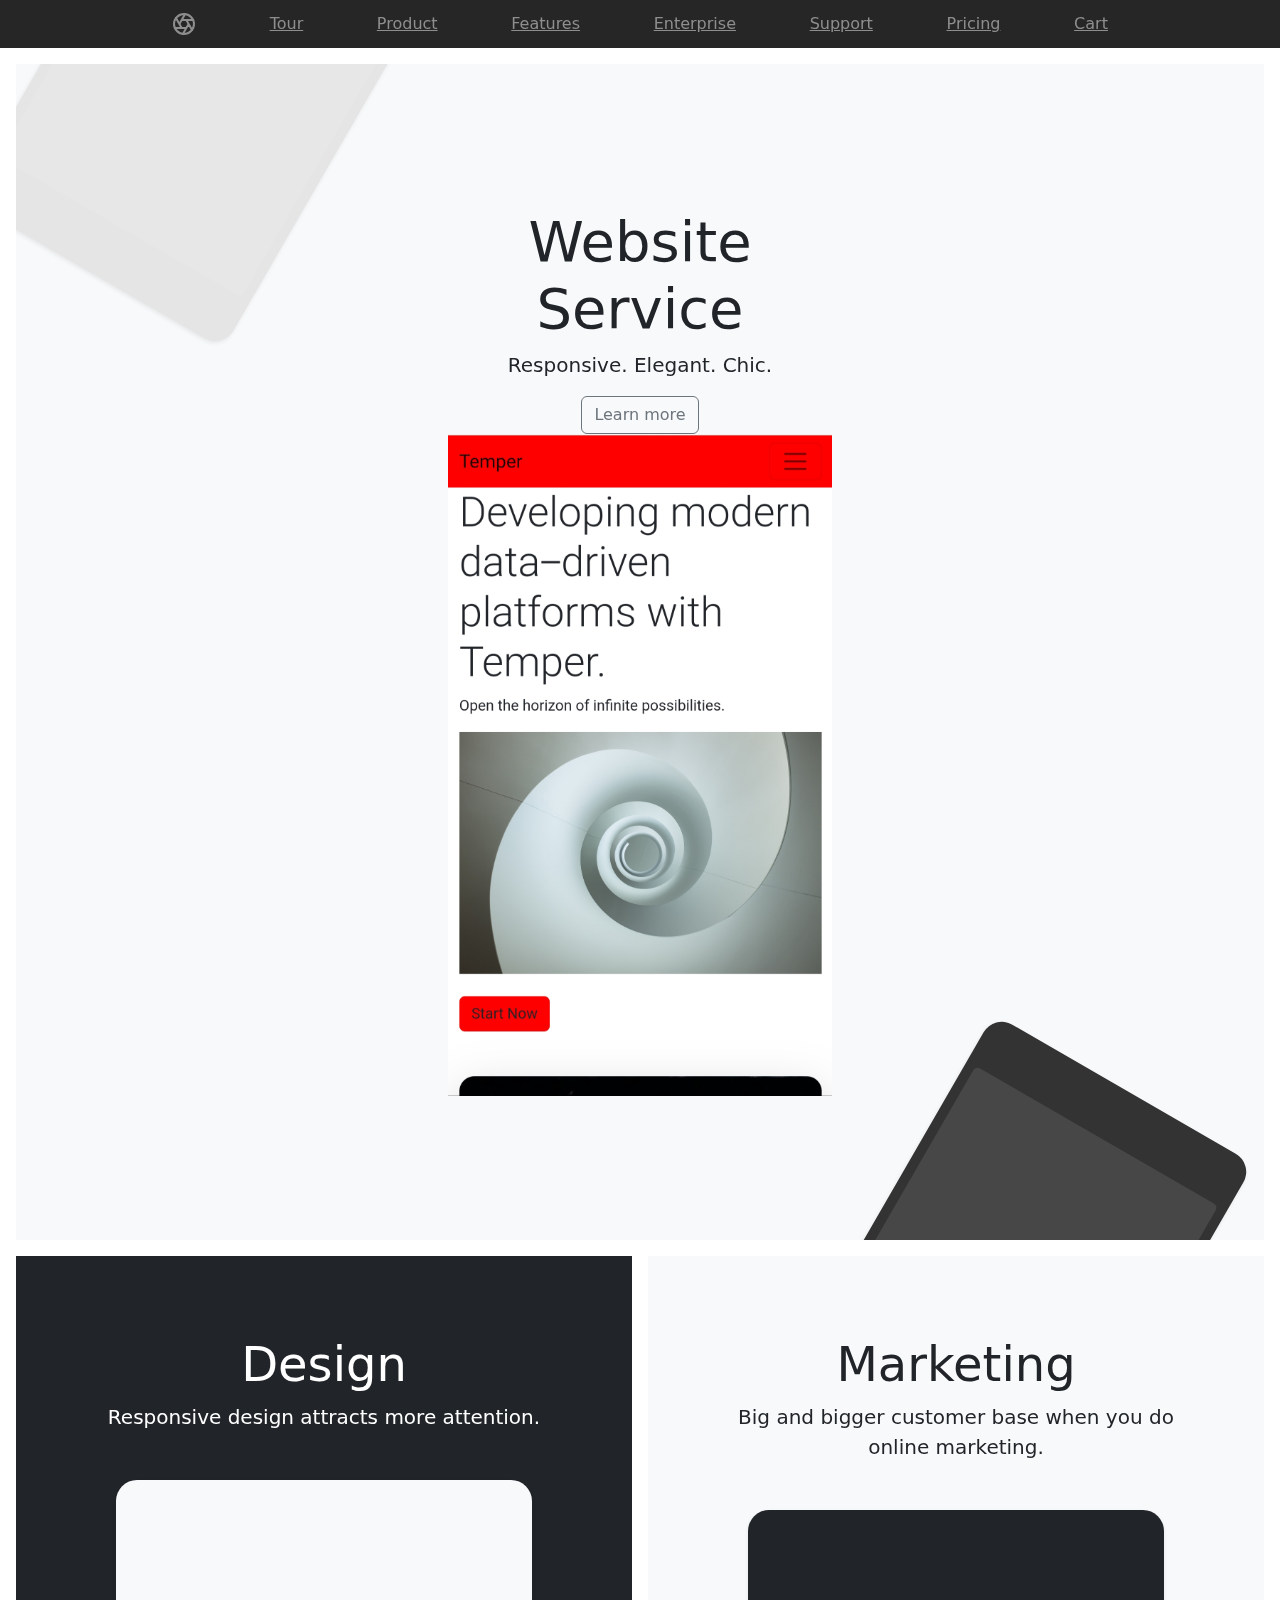
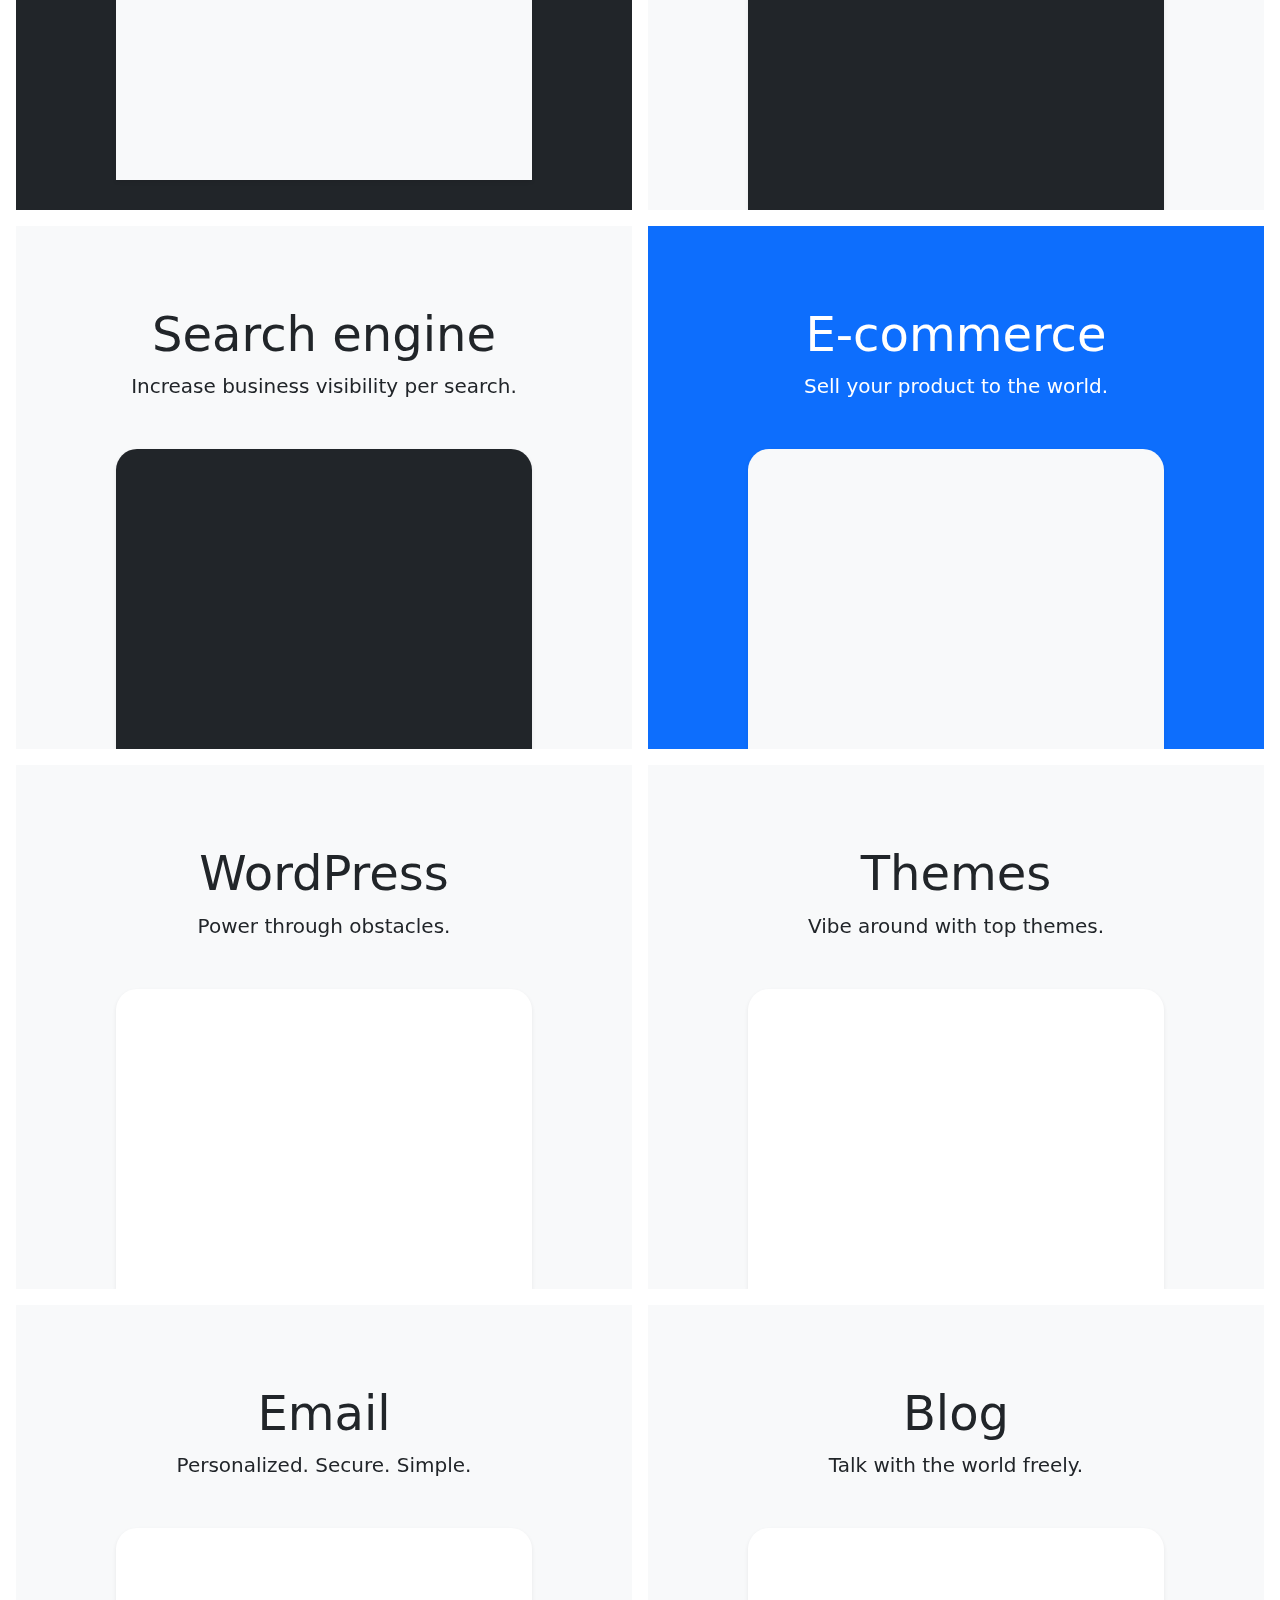
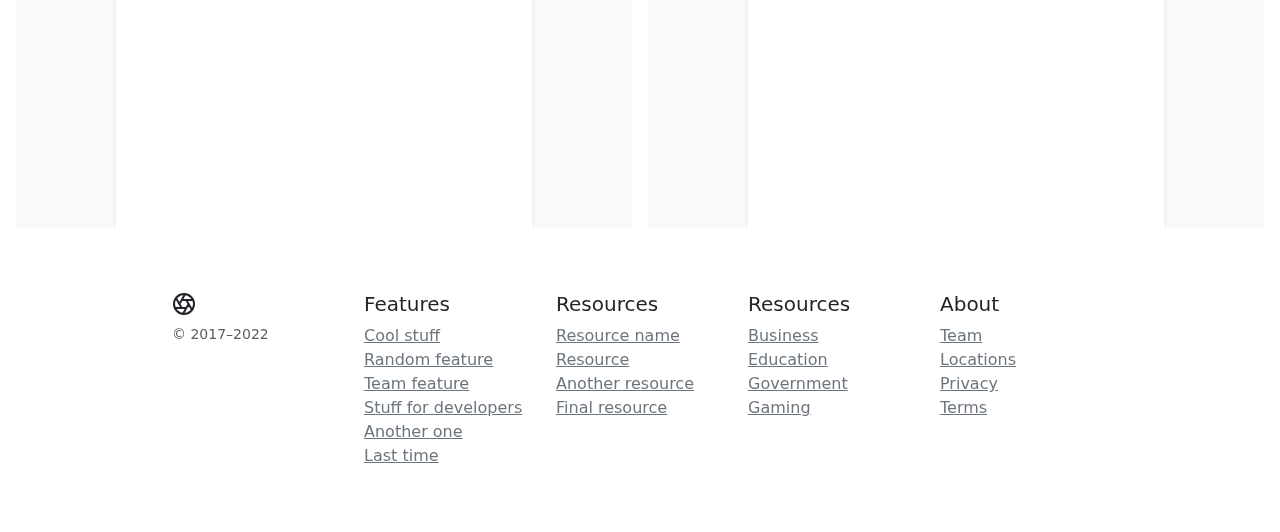
<file: index.html>
<!doctype html>
<html lang="en">
  <head>
    <meta charset="utf-8">
    <meta name="viewport" content="width=device-width, initial-scale=1">
    <meta name="description" content="">
    <meta name="author" content="Mark Otto, Jacob Thornton, and Bootstrap contributors">
    <meta name="generator" content="Hugo 0.101.0">
    <title>Product example · Bootstrap v5.2</title>

    <link rel="canonical" href="https://getbootstrap.com/docs/5.2/examples/product/">

    

    

    <link href="https://cdn.jsdelivr.net/npm/bootstrap@5.2.2/dist/css/bootstrap.min.css" rel="stylesheet">

    <style>
      .bd-placeholder-img {
        font-size: 1.125rem;
        text-anchor: middle;
        -webkit-user-select: none;
        -moz-user-select: none;
        user-select: none;
      }

      @media (min-width: 768px) {
        .bd-placeholder-img-lg {
          font-size: 3.5rem;
        }
      }

      .b-example-divider {
        height: 3rem;
        background-color: rgba(0, 0, 0, .1);
        border: solid rgba(0, 0, 0, .15);
        border-width: 1px 0;
        box-shadow: inset 0 .5em 1.5em rgba(0, 0, 0, .1), inset 0 .125em .5em rgba(0, 0, 0, .15);
      }

      .b-example-vr {
        flex-shrink: 0;
        width: 1.5rem;
        height: 100vh;
      }

      .bi {
        vertical-align: -.125em;
        fill: currentColor;
      }

      .nav-scroller {
        position: relative;
        z-index: 2;
        height: 2.75rem;
        overflow-y: hidden;
      }

      .nav-scroller .nav {
        display: flex;
        flex-wrap: nowrap;
        padding-bottom: 1rem;
        margin-top: -1px;
        overflow-x: auto;
        text-align: center;
        white-space: nowrap;
        -webkit-overflow-scrolling: touch;
      }
    </style>

    
    <!-- Custom styles for this template -->
    <link href="assets/css/product.css" rel="stylesheet">
  </head>
  <body>
    
<header class="site-header sticky-top py-1">
  <nav class="container d-flex flex-column flex-md-row justify-content-between">
    <a class="py-2" href="#" aria-label="Product">
      <svg xmlns="http://www.w3.org/2000/svg" width="24" height="24" fill="none" stroke="currentColor" stroke-linecap="round" stroke-linejoin="round" stroke-width="2" class="d-block mx-auto" role="img" viewBox="0 0 24 24"><title>Product</title><circle cx="12" cy="12" r="10"/><path d="M14.31 8l5.74 9.94M9.69 8h11.48M7.38 12l5.74-9.94M9.69 16L3.95 6.06M14.31 16H2.83m13.79-4l-5.74 9.94"/></svg>
    </a>
    <a class="py-2 d-none d-md-inline-block" href="#">Tour</a>
    <a class="py-2 d-none d-md-inline-block" href="#">Product</a>
    <a class="py-2 d-none d-md-inline-block" href="#">Features</a>
    <a class="py-2 d-none d-md-inline-block" href="#">Enterprise</a>
    <a class="py-2 d-none d-md-inline-block" href="#">Support</a>
    <a class="py-2 d-none d-md-inline-block" href="#">Pricing</a>
    <a class="py-2 d-none d-md-inline-block" href="#">Cart</a>
  </nav>
</header>

<main>
  <div class="position-relative overflow-hidden p-3 p-md-5 m-md-3 text-center bg-light">
    <div class="col-md-5 p-lg-5 mx-auto my-5">
      <h1 class="display-4 fw-normal">Website Service</h1>
      <p class="lead fw-normal">Responsive.  Elegant.  Chic.</p>
      <a class="btn btn-outline-secondary" href="#">Learn more</a>
      <img src="assets/images/im000.jpg" class="img-fluid"/>
    </div>
    <div class="product-device shadow-sm d-none d-md-block"></div>
    <div class="product-device product-device-2 shadow-sm d-none d-md-block"></div>
  </div>

  <div class="d-md-flex flex-md-equal w-100 my-md-3 ps-md-3">
    <div class="text-bg-dark me-md-3 pt-3 px-3 pt-md-5 px-md-5 text-center overflow-hidden">
      <div class="my-3 py-3">
        <h2 class="display-5">Design</h2>
        <p class="lead">Responsive design attracts more attention.</p>
      </div>
      <div class="bg-light shadow-sm mx-auto" style="width: 80%; height: 300px; border-radius: 21px 21px 0 0;"></div>
    </div>
    <div class="bg-light me-md-3 pt-3 px-3 pt-md-5 px-md-5 text-center overflow-hidden">
      <div class="my-3 p-3">
        <h2 class="display-5">Marketing</h2>
        <p class="lead">Big and bigger customer base when you do online marketing.</p>
      </div>
      <div class="bg-dark shadow-sm mx-auto" style="width: 80%; height: 300px; border-radius: 21px 21px 0 0;"></div>
    </div>
  </div>

  <div class="d-md-flex flex-md-equal w-100 my-md-3 ps-md-3">
    <div class="bg-light me-md-3 pt-3 px-3 pt-md-5 px-md-5 text-center overflow-hidden">
      <div class="my-3 p-3">
        <h2 class="display-5">Search engine</h2>
        <p class="lead">Increase business visibility per search.</p>
      </div>
      <div class="bg-dark shadow-sm mx-auto" style="width: 80%; height: 300px; border-radius: 21px 21px 0 0;"></div>
    </div>
    <div class="text-bg-primary me-md-3 pt-3 px-3 pt-md-5 px-md-5 text-center overflow-hidden">
      <div class="my-3 py-3">
        <h2 class="display-5">E-commerce</h2>
        <p class="lead">Sell your product to the world.</p>
      </div>
      <div class="bg-light shadow-sm mx-auto" style="width: 80%; height: 300px; border-radius: 21px 21px 0 0;"></div>
    </div>
  </div>

  <div class="d-md-flex flex-md-equal w-100 my-md-3 ps-md-3">
    <div class="bg-light me-md-3 pt-3 px-3 pt-md-5 px-md-5 text-center overflow-hidden">
      <div class="my-3 p-3">
        <h2 class="display-5">WordPress</h2>
        <p class="lead">Power through obstacles.</p>
      </div>
      <div class="bg-body shadow-sm mx-auto" style="width: 80%; height: 300px; border-radius: 21px 21px 0 0;"></div>
    </div>
    <div class="bg-light me-md-3 pt-3 px-3 pt-md-5 px-md-5 text-center overflow-hidden">
      <div class="my-3 py-3">
        <h2 class="display-5">Themes</h2>
        <p class="lead">Vibe around with top themes.</p>
      </div>
      <div class="bg-body shadow-sm mx-auto" style="width: 80%; height: 300px; border-radius: 21px 21px 0 0;"></div>
    </div>
  </div>

  <div class="d-md-flex flex-md-equal w-100 my-md-3 ps-md-3">
    <div class="bg-light me-md-3 pt-3 px-3 pt-md-5 px-md-5 text-center overflow-hidden">
      <div class="my-3 p-3">
        <h2 class="display-5">Email</h2>
        <p class="lead">Personalized. Secure. Simple.</p>
      </div>
      <div class="bg-body shadow-sm mx-auto" style="width: 80%; height: 300px; border-radius: 21px 21px 0 0;"></div>
    </div>
    <div class="bg-light me-md-3 pt-3 px-3 pt-md-5 px-md-5 text-center overflow-hidden">
      <div class="my-3 py-3">
        <h2 class="display-5">Blog</h2>
        <p class="lead">Talk with the world freely.</p>
      </div>
      <div class="bg-body shadow-sm mx-auto" style="width: 80%; height: 300px; border-radius: 21px 21px 0 0;"></div>
    </div>
  </div>
</main>

<footer class="container py-5">
  <div class="row">
    <div class="col-12 col-md">
      <svg xmlns="http://www.w3.org/2000/svg" width="24" height="24" fill="none" stroke="currentColor" stroke-linecap="round" stroke-linejoin="round" stroke-width="2" class="d-block mb-2" role="img" viewBox="0 0 24 24"><title>Product</title><circle cx="12" cy="12" r="10"/><path d="M14.31 8l5.74 9.94M9.69 8h11.48M7.38 12l5.74-9.94M9.69 16L3.95 6.06M14.31 16H2.83m13.79-4l-5.74 9.94"/></svg>
      <small class="d-block mb-3 text-muted">&copy; 2017–2022</small>
    </div>
    <div class="col-6 col-md">
      <h5>Features</h5>
      <ul class="list-unstyled text-small">
        <li><a class="link-secondary" href="#">Cool stuff</a></li>
        <li><a class="link-secondary" href="#">Random feature</a></li>
        <li><a class="link-secondary" href="#">Team feature</a></li>
        <li><a class="link-secondary" href="#">Stuff for developers</a></li>
        <li><a class="link-secondary" href="#">Another one</a></li>
        <li><a class="link-secondary" href="#">Last time</a></li>
      </ul>
    </div>
    <div class="col-6 col-md">
      <h5>Resources</h5>
      <ul class="list-unstyled text-small">
        <li><a class="link-secondary" href="#">Resource name</a></li>
        <li><a class="link-secondary" href="#">Resource</a></li>
        <li><a class="link-secondary" href="#">Another resource</a></li>
        <li><a class="link-secondary" href="#">Final resource</a></li>
      </ul>
    </div>
    <div class="col-6 col-md">
      <h5>Resources</h5>
      <ul class="list-unstyled text-small">
        <li><a class="link-secondary" href="#">Business</a></li>
        <li><a class="link-secondary" href="#">Education</a></li>
        <li><a class="link-secondary" href="#">Government</a></li>
        <li><a class="link-secondary" href="#">Gaming</a></li>
      </ul>
    </div>
    <div class="col-6 col-md">
      <h5>About</h5>
      <ul class="list-unstyled text-small">
        <li><a class="link-secondary" href="#">Team</a></li>
        <li><a class="link-secondary" href="#">Locations</a></li>
        <li><a class="link-secondary" href="#">Privacy</a></li>
        <li><a class="link-secondary" href="#">Terms</a></li>
      </ul>
    </div>
  </div>
</footer>


    <script src="https://cdn.jsdelivr.net/npm/bootstrap@5.2.2/dist/js/bootstrap.bundle.min.js"></script>

      
  </body>
</html>
</file>
<file: assets/css/product.css>
.container {
  max-width: 960px;
}

/*
 * Custom translucent site header
 */

.site-header {
  background-color: rgba(0, 0, 0, .85);
  -webkit-backdrop-filter: saturate(180%) blur(20px);
  backdrop-filter: saturate(180%) blur(20px);
}
.site-header a {
  color: #8e8e8e;
  transition: color .15s ease-in-out;
}
.site-header a:hover {
  color: #fff;
  text-decoration: none;
}

/*
 * Dummy devices (replace them with your own or something else entirely!)
 */

.product-device {
  position: absolute;
  right: 10%;
  bottom: -30%;
  width: 300px;
  height: 540px;
  background-color: #333;
  border-radius: 21px;
  transform: rotate(30deg);
}

.product-device::before {
  position: absolute;
  top: 10%;
  right: 10px;
  bottom: 10%;
  left: 10px;
  content: "";
  background-color: rgba(255, 255, 255, .1);
  border-radius: 5px;
}

.product-device-2 {
  top: -25%;
  right: auto;
  bottom: 0;
  left: 5%;
  background-color: #e5e5e5;
}


/*
 * Extra utilities
 */

.flex-equal > * {
  flex: 1;
}
@media (min-width: 768px) {
  .flex-md-equal > * {
    flex: 1;
  }
}
</file>
